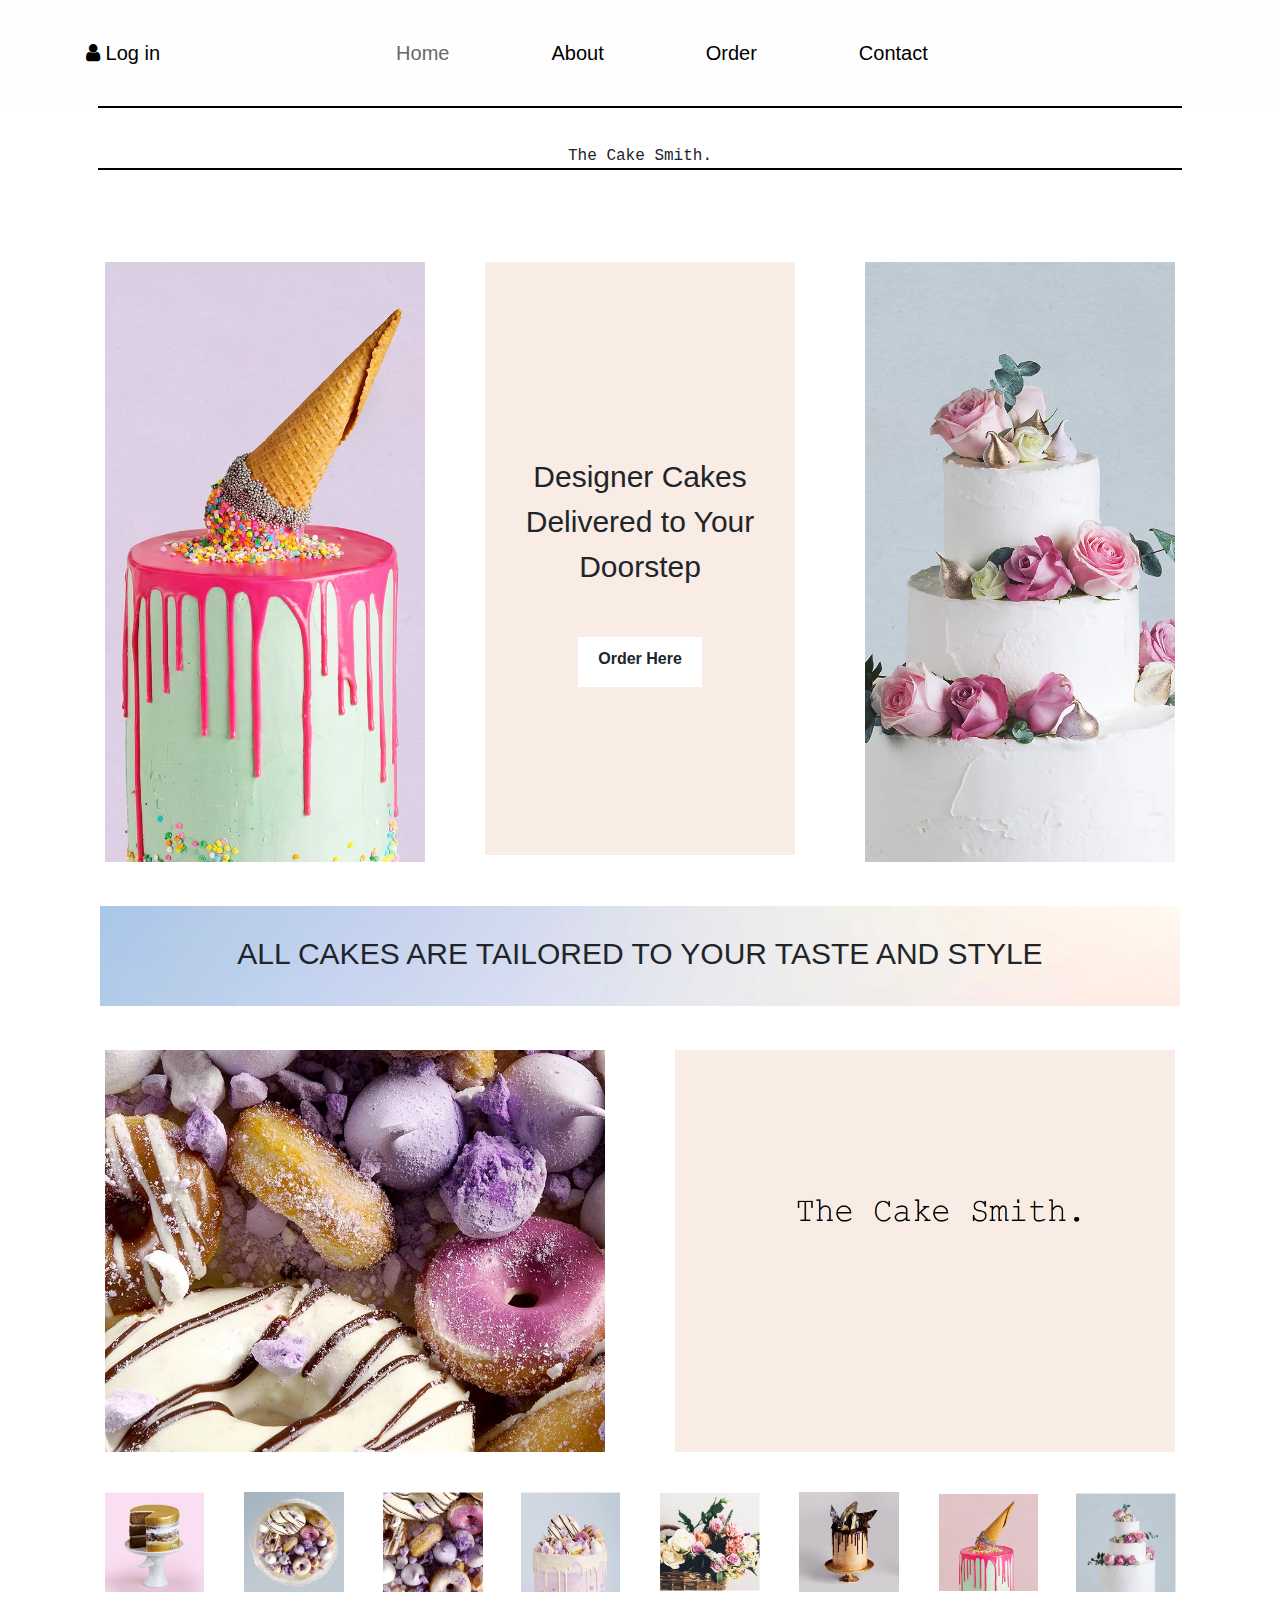
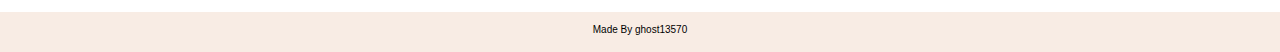
<file: index.html>
<!DOCTYPE html>
<html lang="en">
<head>
    <meta charset="UTF-8">
    <meta http-equiv="X-UA-Compatible" content="IE=edge">
    <meta name="viewport" content="width=device-width, initial-scale=1.0">
    <!--bootstrap starts-->
    <link rel="stylesheet" href="https://cdn.jsdelivr.net/npm/bootstrap@4.6.1/dist/css/bootstrap.min.css">
    <script src="https://cdn.jsdelivr.net/npm/jquery@3.6.0/dist/jquery.slim.min.js"></script>
    <script src="https://cdn.jsdelivr.net/npm/popper.js@1.16.1/dist/umd/popper.min.js"></script>
    <script src="https://cdn.jsdelivr.net/npm/bootstrap@4.6.1/dist/js/bootstrap.bundle.min.js"></script>
    <!--bootstrap ends-->
    <link rel="stylesheet" href="https://cdnjs.cloudflare.com/ajax/libs/font-awesome/4.7.0/css/font-awesome.min.css">

   <link rel="stylesheet" href="index.css">
    <title>Document</title>
</head>
<body>
  <div class="container">
    <nav class="fixed-top" id="di">
    <ul class="nav nav-tab">
        <li class="nav-item">
          <a class="nav-link" style="padding-right: 100px" href="login.html"><i class="fa fa-user"> </i> Log in</a>
        </li>
        <li class="nav-item">
            <a class="nav-link" style="margin-left: 50px; color: rgb(104, 104, 104);" href="index.html">Home</a>
          </li>
          <li class="nav-item">
            <a class="nav-link" href="about.html">About</a>
          </li>
          <li class="nav-item">
            <a class="nav-link" href="order.html">Order</a>
          </li>
          <li class="nav-item">
            <a class="nav-link" href="contact.html">Contact</a>
          </li>
        
    </ul>
    <div class="container b1">
     
    </div>
    </nav>
    
    </div>
    <br><br><br><br><br><br>

<div class="cakesmith" style="text-align: center;">The Cake Smith.</div>
   
    <div class="container b1">
     
    </div>
    <br><br><br>
<div class="container">
    <div class="card-deck " >
        <div class="card border-0">
          <div class="card-body text-center ">
            <img src="1.webp" width="320" height="600">
          </div>
        </div>
        <div class="card border-0">
            <div class="card-body text-center">
                <div class="box"><br><br><br><br><br><br><br><br><div class="fonty">Designer Cakes Delivered to Your Doorstep</div><br><br><center><div class="box2">Order Here</div></center><br><br><br><br><br><br><br></div>
            </div>
        </div>
        <div class="card border-0">
          <div class="card-body text-center ">
           <img src="2.webp" width="310" height="600">
          </div>
        </div>
        
      </div><br>
      <div class="container"><div class="all">ALL CAKES ARE TAILORED TO YOUR TASTE AND STYLE</div></div>
</div><br>
<div class="container">
  <div class="card-deck ">
      <div class="card border-0">
        <div class="card-body text-center ">
          <img src="donuts.webp" height="402" width="500">
        </div>
      </div>
      <div class="card border-0">
          <div class="card-body text-center">
              <img src="sahil.png" height="402" width="500">
          </div>
      </div>
     
      
    </div>
  
</div>
<div class="container">
  <!--bottom card deck-->
  <div class="alingme">
    <div class="card-deck ">
<div class="card border-0">
  <div class="card-body text-center ">
  <!--1--> <img src="1.png" width="100px" height="100px">
  </div>
</div>
<div class="card border-0">
    <div class="card-body text-center">
  <!--2--> <img src="2.png" width="100px" height="100px">   
    </div>
</div>
<div class="card border-0">
  <div class="card-body text-center ">
  <!--3--> <img src="3.png" width="100px" height="100px">
  </div>
</div>
<div class="card border-0">
  <div class="card-body text-center ">
  <!--4--> <img src="4.png" width="100px" height="100px">
  </div>
</div>
<div class="card border-0">
  <div class="card-body text-center ">
   <!--5--> <img src="5.png" width="100px" height="100px">
  </div>
</div>
<div class="card border-0">
  <div class="card-body text-center ">
   <!--6--> <img src="6.png" width="100px" height="100px">
  </div>
</div>
<div class="card border-0">
  <div class="card-body text-center ">
   <!--7--> <img src="7.png" width="100px" height="100px">
  </div>
</div>
<div class="card border-0">
  <div class="card-body text-center ">
   <!--8--><img src="8.png" width="100px" height="100px">
  </div>
</div>

</div>
</div>
</div>
<!--bottom card deck ends-->
<div class="footer"><a href="https://www.youtube.com/watch?v=dQw4w9WgXcQ" class="rickroll" target="_blank">Made By ghost13570</a></div>
</body>
</html>
</file>
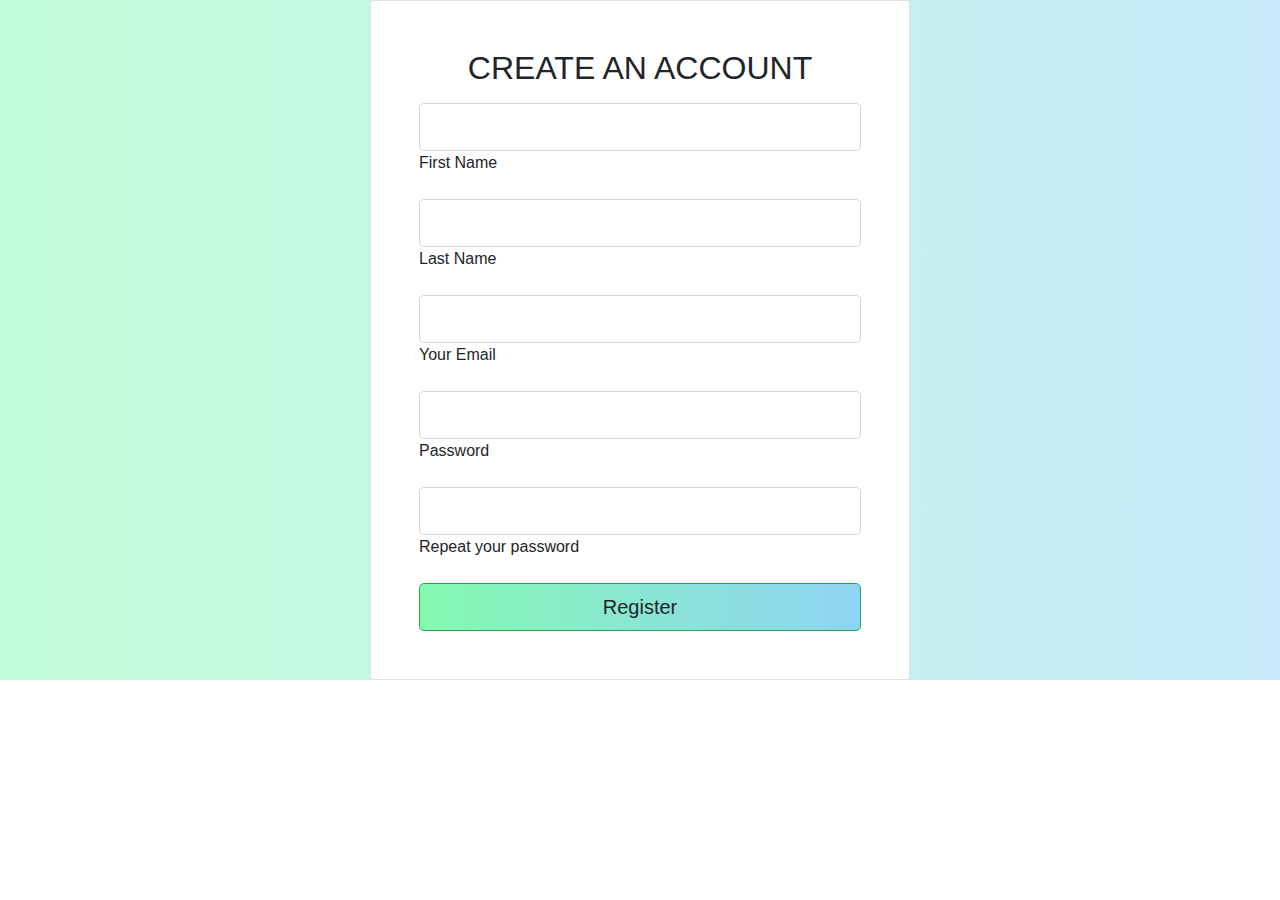
<file: signin.html>
<!DOCTYPE html>
<html lang="en">
<head>
    <meta charset="UTF-8">
    <meta http-equiv="X-UA-Compatible" content="IE=edge">
    <meta name="viewport" content="width=device-width, initial-scale=1.0">

     <link rel="stylesheet" href="https://maxcdn.bootstrapcdn.com/bootstrap/4.5.2/css/bootstrap.min.css">
  <link rel="stylesheet" href="https://cdnjs.cloudflare.com/ajax/libs/font-awesome/4.7.0/css/font-awesome.min.css">
  <script src="https://ajax.googleapis.com/ajax/libs/jquery/3.5.1/jquery.min.js"></script>
  <script src="https://cdnjs.cloudflare.com/ajax/libs/popper.js/1.16.0/umd/popper.min.js"></script>
  <script src="https://maxcdn.bootstrapcdn.com/bootstrap/4.5.2/js/bootstrap.min.js"></script>
    <style>
        .gradient-custom-3 {
/* fallback for old browsers */
background: #84fab0;

/* Chrome 10-25, Safari 5.1-6 */
background: -webkit-linear-gradient(to right, rgba(132, 250, 176, 0.5), rgba(143, 211, 244, 0.5));

/* W3C, IE 10+/ Edge, Firefox 16+, Chrome 26+, Opera 12+, Safari 7+ */
background: linear-gradient(to right, rgba(132, 250, 176, 0.5), rgba(143, 211, 244, 0.5))
}
.gradient-custom-4 {
/* fallback for old browsers */
background: #84fab0;

/* Chrome 10-25, Safari 5.1-6 */
background: -webkit-linear-gradient(to right, rgba(132, 250, 176, 1), rgba(143, 211, 244, 1));

/* W3C, IE 10+/ Edge, Firefox 16+, Chrome 26+, Opera 12+, Safari 7+ */
background: linear-gradient(to right, rgba(132, 250, 176, 1), rgba(143, 211, 244, 1))
}
    </style>
    <title>Document</title>
</head>
<body>
    <section class="vh-6 bg-image"
  style="background-image: url('https://mdbcdn.b-cdn.net/img/Photos/new-templates/search-box/img4.webp');">
  <div class="mask d-flex align-items-center h-50 gradient-custom-3">
    <div class="container h-50">
      <div class="row d-flex justify-content-center align-items-center h-100">
        <div class="col-10 col-md-9 col-lg-7 col-xl-6">
          <div class="card" styole="border-radius: 15px;">
            <div class="card-bdy p-5">
              <h2 class="text-uppercase text-center mb-3">Create an account</h2>

              <form method="post" action="/register">

                <div class="form-outline mb-3">
                  <input type="text" id="first_name" name="first_name" class="form-control form-control-lg" required/>
                  <label class="form-label" for="first_name">First Name</label>
                </div>
                <div class="form-outline mb-3">
                  <input type="text" id="surname" name="surname" class="form-control form-control-lg" required/>
                  <label class="form-label" for="surname">Last Name</label>
                </div>
                <div class="form-outline mb-3">
                  <input type="email" id="email" name="email" class="form-control form-control-lg" required/>
                  <label class="form-label" for="email">Your Email</label>
                </div>

                <div class="form-outline mb-3">
                  <input type="password" id="password" name="password" class="form-control form-control-lg" required/>
                  <label class="form-label" for="password">Password</label>
                </div>

                <div class="form-outline mb-3">
                  <input type="password" id="" class="form-control form-control-lg" />
                  <label class="form-label" for="form3Example4cdg">Repeat your password</label>
                </div>

                <!--<div class="form-check d-flex justify-content-center mb-5">
                  <input class="form-check-input me-2" type="checkbox" value="" id="form2Example3cg" />
                  <label class="form-check-label" for="form2Example3g">
                    I agree all statements in <a href="#!" class="text-body"><u>Terms of service</u></a>
                  </label>
                </div>-->

                <div class="d-flex justify-content-center">
                  <button type="submit"
                    class="btn btn-success btn-block btn-lg gradient-custom-4 text-body">Register</button>
                </div>

              

              </form>

            </div>
          </div>
        </div>
      </div>
    </div>
  </div>
</section>
</body>
</html>
</file>
<file: index.css>
body{
    background-color:white;
    
}
.nav-item{
    font-size: 20px;
    margin-left: 70px;
    color: black;
    margin-top: 30px;
    margin-bottom: 30px;
}
a.nav-link{
    color: black;
    font-weight: lighter;
}

    

nav{
    background-color: rgb(255, 254, 254);
}
.box{
    background-color: rgb(248,236,228);
}
.fonty{
    font-size: 30px;
    font-weight: lighter;
}
.box2{
    background-color: white;
   width: 40%;
   height: 50px;
    text-align:center;
 padding-top: 10px;
 font-weight: bold;
}
.box2:hover{
    border: 2px black solid;
}
.footer{
    background-color: rgb(248,236,228);
    width: 100%;
    height: 40px;
    text-align: center;
    font-size: 10px;
    padding-top: 10px;
}
.all{
    background-image: url('download.jpg');
    background-repeat: no-repeat;
    background-size: cover;
    height: 100px;
    text-align: center;
    font-size: 30px;
    font-weight: lighter;
    padding-top: 25px;
}
.alingme{
    margin-right: 30px;
}



.b1{
    height: 2px;
    background-color: black;
    margin-top: 10px;
    position: -webkit-sticky;
    position: sticky;
    margin-top: 0px;
    width: 84.7%;
      }

      .about{
        height: 100px;
       width: 84.7%;
        background-color: #ff1493;
background-image: linear-gradient(319deg, #ff1493 0%, #0000ff 37%, #ff8c00 100%);
text-align: center;
      }
      .rickroll{
        color: black;
      }
      .rickroll:hover{
        color: black;
        text-decoration: none;
      }

     .cakesmith{
        font-family: 'Courier New', Courier, monospace;
     }
</file>
